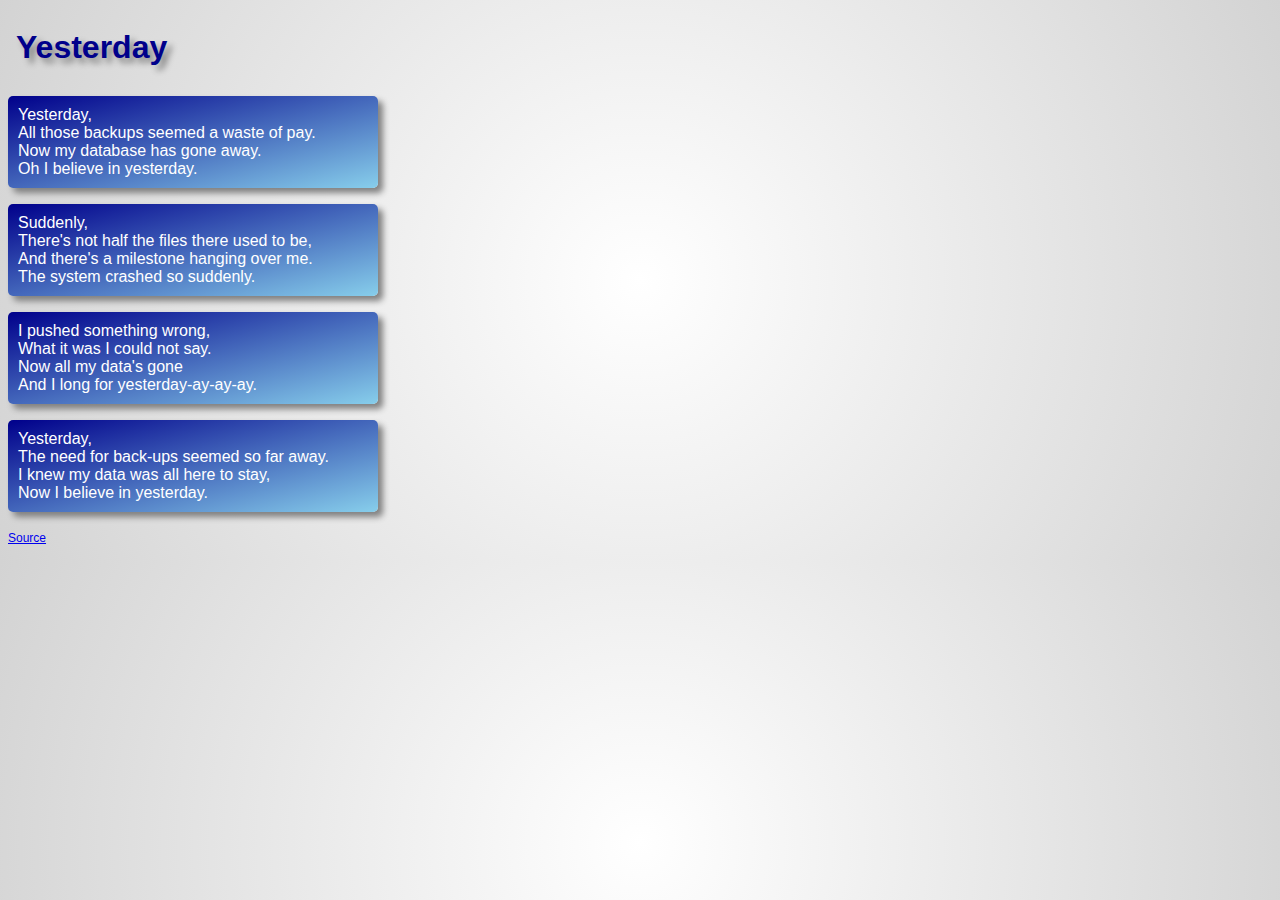
<file: index.html>
<!DOCTYPE html>
<html lang="en">
<head>
   <title>Yesterday</title>
   <link rel="stylesheet" href="styles.css">
</head>

<body>
   <h1>Yesterday</h1>
   <main>
      <p>
         Yesterday,<br> 
         All those backups seemed a waste of pay.<br>
         Now my database has gone away.<br>
         Oh I believe in yesterday.
      </p>
      <p>
         Suddenly,<br>
         There's not half the files there used to be,<br>
         And there's a milestone hanging over me.<br> 
         The system crashed so suddenly.
      <p>
         I pushed something wrong,<br>
         What it was I could not say.<br>
         Now all my data's gone<br>
         And I long for yesterday-ay-ay-ay.
      </p>
      <p>
         Yesterday,<br> 
         The need for back-ups seemed so far away.<br>
         I knew my data was all here to stay,<br>
         Now I believe in yesterday.
      </p>
      <p>
         <a href="https://www2.informatik.uni-hamburg.de/fachschaft/bits/archiv/114_ws98/node11.html">Source</a>
      </p>
   </main>
</body>
</html>
</file>
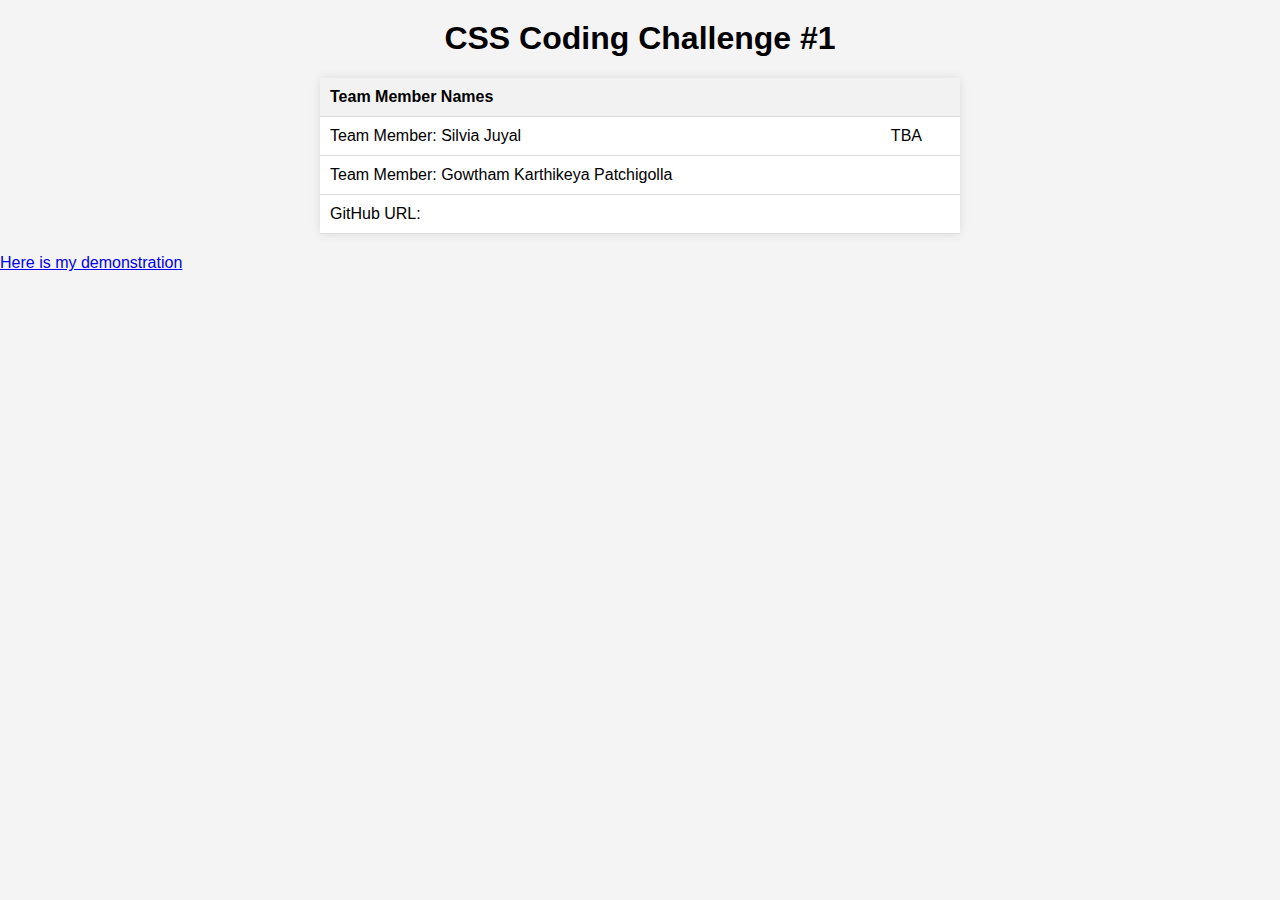
<file: Coding_challenge/Index.html>
<!DOCTYPE html>
<html lang="en">
<head>
   
   
    <title>CSS Coding Challenge #1</title>
    <style>
        body {
            font-family: Arial, sans-serif;
            margin: 0;
            padding: 0;
            background-color: #f4f4f4;
        }

        h1 {
            text-align: center;
            margin-top: 20px;
        }

        table {
            margin: 20px auto;
            border-collapse: collapse;
            width: 50%;
            background-color: #fff;
            box-shadow: 0 0 10px rgba(0, 0, 0, 0.1);
        }

        th, td {
            padding: 10px;
            text-align: left;
            border-bottom: 1px solid #ddd;
        }

        th {
            background-color: #f2f2f2;
        }

        tr:hover {
            background-color: #f9f9f9;
        }
    </style>
</head>
<body>
    <h1>CSS Coding Challenge #1</h1>
    <table>
        <thead>
            <tr>
                <th>Team Member Names</th>
                <th></th>
				
            </tr>
        </thead>
        <tbody>
            <tr>
                <td>Team Member: Silvia Juyal</td>
				<td>TBA</td>
             
            </tr>
            <tr>
                <td>Team Member: Gowtham Karthikeya Patchigolla </td>
				<td>&nbsp;</td>
               
            </tr>
            <tr>
                <td>GitHub URL:  </td>
				<td>&nbsp;</td>
                
            </tr>
        </tbody>
    </table>
	 <footer>
	
        <a href="code.html">Here is my demonstration</a>
    </footer>
	
</body>
</html>
</file>
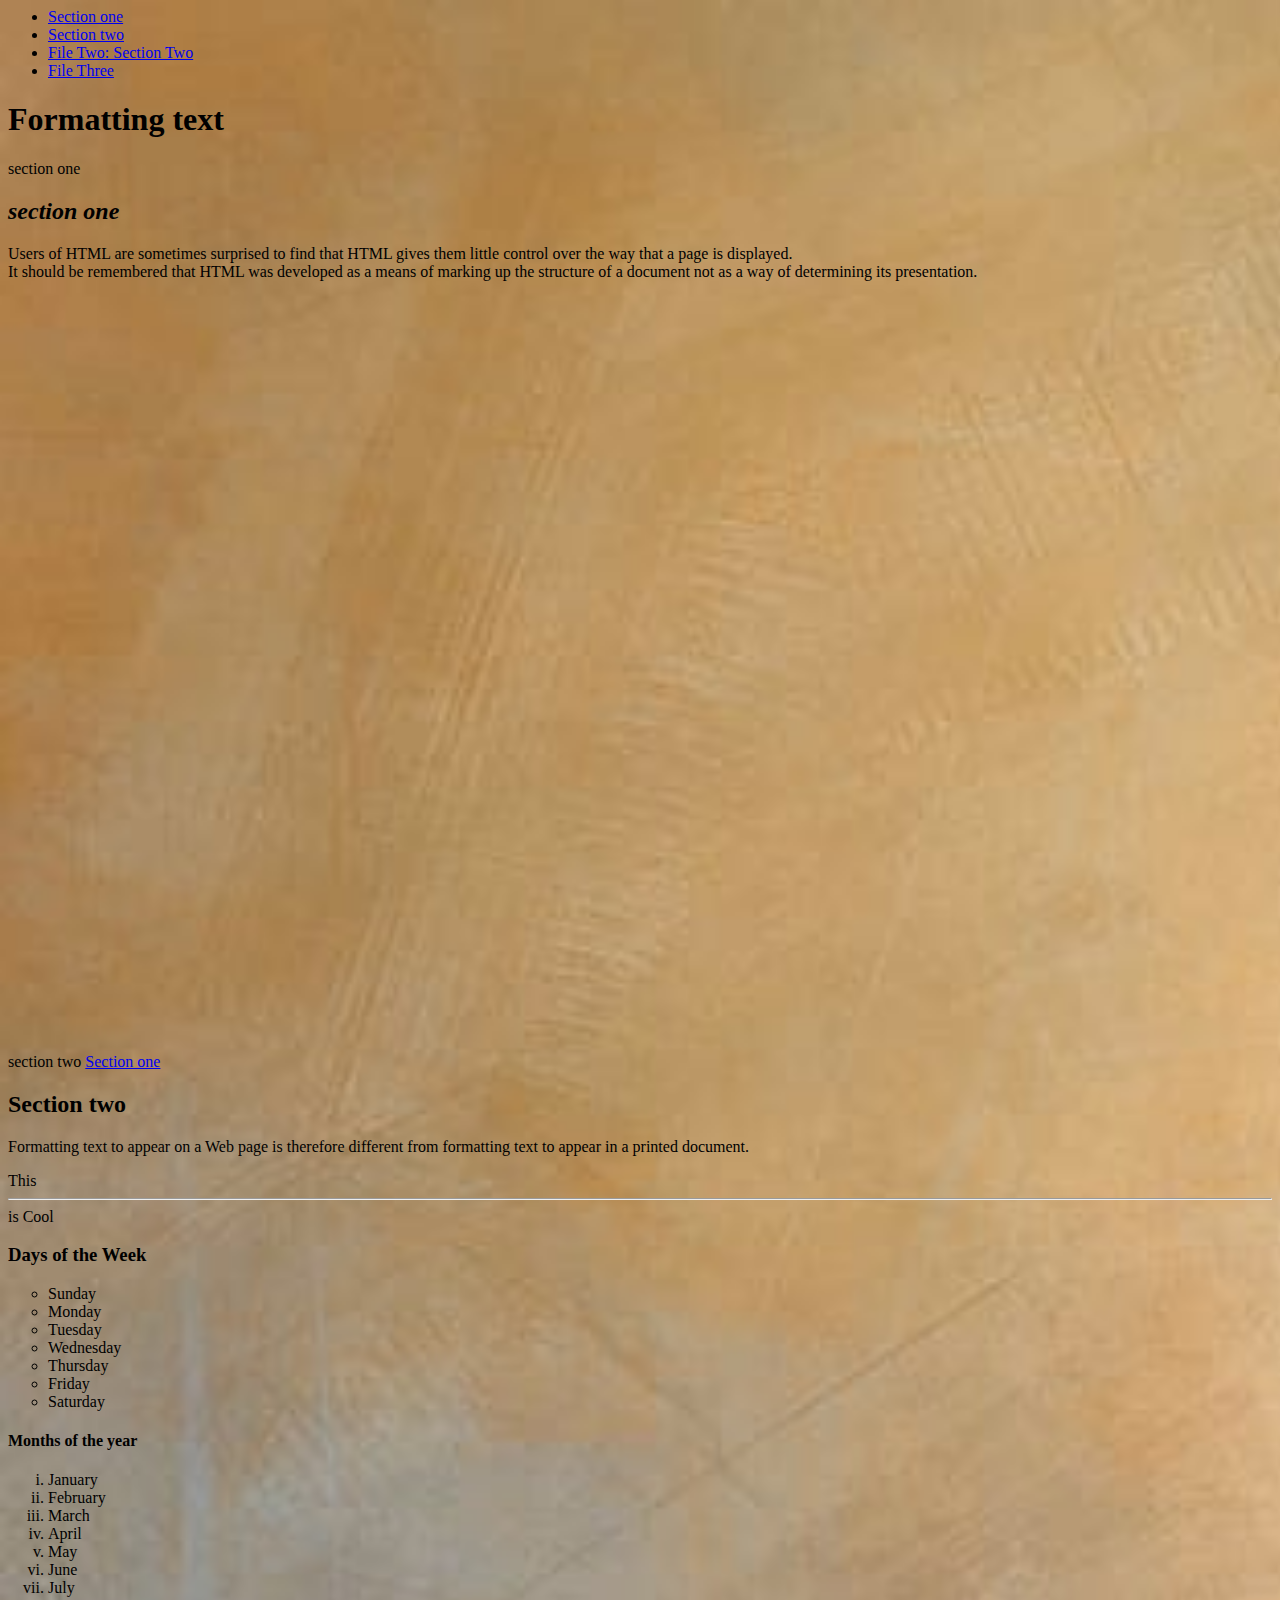
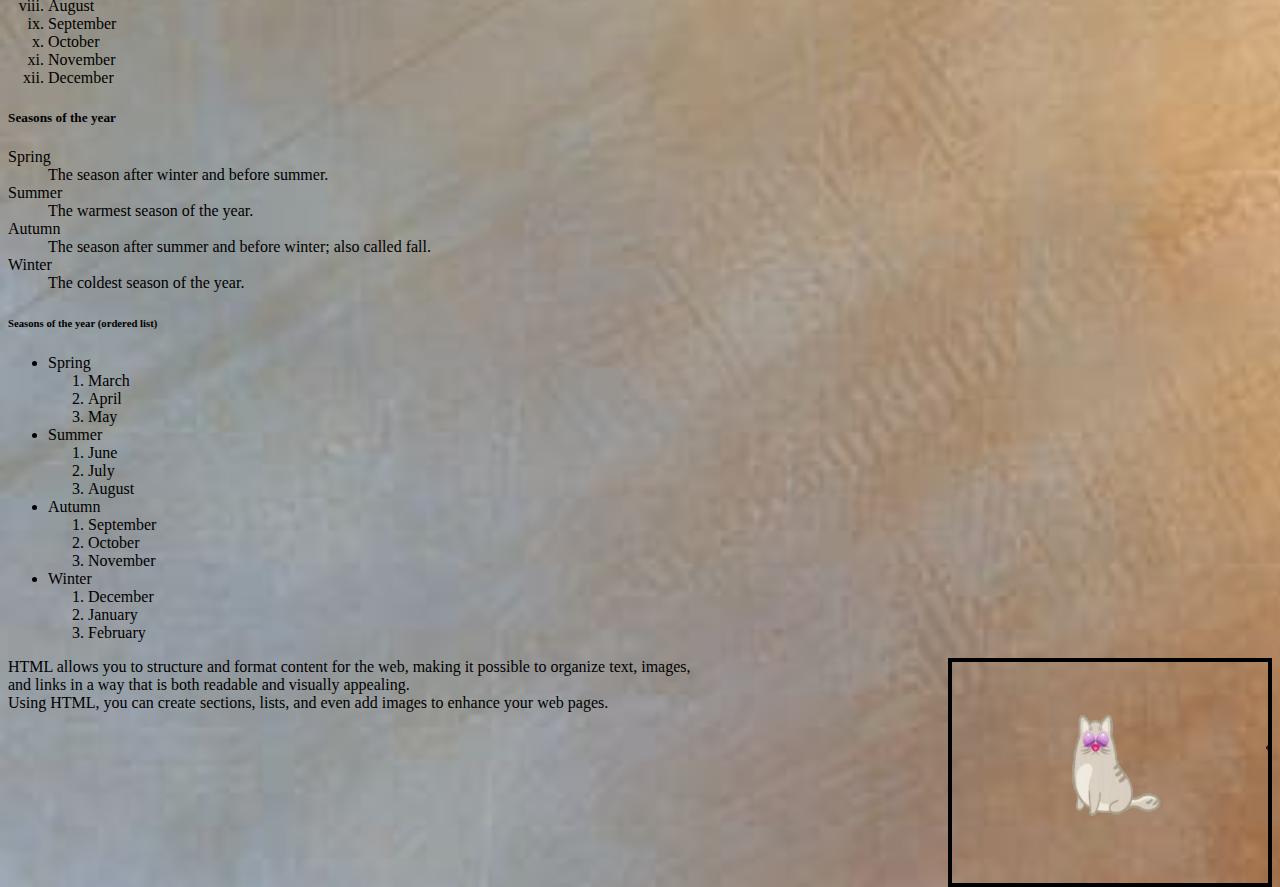
<file: Homeworks/CW01/index.html>
<html>
    <head>
        <meta charset="UTF-8">
        <title>Formatting text</title>
        <style>
            body {
                background-image: url('image.jpg');
                background-repeat: no-repeat;
                background-size: cover; 
            }
        </style>
    </head>
    <body background="image.jpg">

        <ul>
        <li><a href="#sectionone">Section one</a></li>
        <li><a href="#sectiontwo">Section two</a></li>
        <li><a href="filetwo.html#sectiontwo">File Two: Section Two</a></li>
        <li><a href="filethree.html">File Three</a></li>
    </ul>
        <h1>Formatting text</h1>
        <a name="sectionone">section one</a>
        <h2><i>section one</i></h2></h2>
        
        Users of HTML are sometimes surprised to find that HTML gives them little control over the
        way that a page is displayed.<br> It should be remembered that HTML was developed as a means
        of marking up the structure of a document not as a way of determining its presentation.
        
        <p>
        &nbsp;&nbsp; &nbsp; &nbsp; &nbsp; &nbsp; &nbsp; &nbsp; &nbsp; &nbsp; &nbsp; &nbsp; &nbsp; &nbsp; &nbsp;
         &nbsp; &nbsp; &nbsp; &nbsp; &nbsp; &nbsp; &nbsp; &nbsp; &nbsp; &nbsp; &nbsp; &nbsp;
          &nbsp;&nbsp; &nbsp; &nbsp; &nbsp; &nbsp; &nbsp; &nbsp; &nbsp; &nbsp; &nbsp; &nbsp; &nbsp; &nbsp; &nbsp;
         &nbsp; &nbsp; &nbsp; &nbsp; &nbsp; &nbsp; &nbsp; &nbsp; &nbsp; &nbsp; &nbsp; &nbsp;
          &nbsp;&nbsp; &nbsp; &nbsp; &nbsp; &nbsp; &nbsp; &nbsp; &nbsp; &nbsp; &nbsp; &nbsp; &nbsp; &nbsp; &nbsp;
         &nbsp; &nbsp; &nbsp; &nbsp; &nbsp; &nbsp; &nbsp; &nbsp; &nbsp; &nbsp; &nbsp; &nbsp;
          &nbsp;&nbsp; &nbsp; &nbsp; &nbsp; &nbsp; &nbsp; &nbsp; &nbsp; &nbsp; &nbsp; &nbsp; &nbsp; &nbsp; &nbsp;
         &nbsp; &nbsp; &nbsp; &nbsp; &nbsp; &nbsp; &nbsp; &nbsp; &nbsp; &nbsp; &nbsp; &nbsp;
          &nbsp;&nbsp; &nbsp; &nbsp; &nbsp; &nbsp; &nbsp; &nbsp; &nbsp; &nbsp; &nbsp; &nbsp; &nbsp; &nbsp; &nbsp;
         &nbsp; &nbsp; &nbsp; &nbsp; &nbsp; &nbsp; &nbsp; &nbsp; &nbsp; &nbsp; &nbsp; &nbsp;
          &nbsp;&nbsp; &nbsp; &nbsp; &nbsp; &nbsp; &nbsp; &nbsp; &nbsp; &nbsp; &nbsp; &nbsp; &nbsp; &nbsp; &nbsp;
         &nbsp; &nbsp; &nbsp; &nbsp; &nbsp; &nbsp; &nbsp; &nbsp; &nbsp; &nbsp; &nbsp; &nbsp;
          &nbsp;&nbsp; &nbsp; &nbsp; &nbsp; &nbsp; &nbsp; &nbsp; &nbsp; &nbsp; &nbsp; &nbsp; &nbsp; &nbsp; &nbsp;
         &nbsp; &nbsp; &nbsp; &nbsp; &nbsp; &nbsp; &nbsp; &nbsp; &nbsp; &nbsp; &nbsp; &nbsp;
          &nbsp;&nbsp; &nbsp; &nbsp; &nbsp; &nbsp; &nbsp; &nbsp; &nbsp; &nbsp; &nbsp; &nbsp; &nbsp; &nbsp; &nbsp;
         &nbsp; &nbsp; &nbsp; &nbsp; &nbsp; &nbsp; &nbsp; &nbsp; &nbsp; &nbsp; &nbsp; &nbsp;
          &nbsp;&nbsp; &nbsp; &nbsp; &nbsp; &nbsp; &nbsp; &nbsp; &nbsp; &nbsp; &nbsp; &nbsp; &nbsp; &nbsp; &nbsp;
         &nbsp; &nbsp; &nbsp; &nbsp; &nbsp; &nbsp; &nbsp; &nbsp; &nbsp; &nbsp; &nbsp; &nbsp;
        <br> <br> <br> <br> <br> <br> <br> <br> <br> <br> <br> <br> <br> <br> <br> <br> <br> <br> <br> <br> <br> <br> <br>
         <br> <br> <br> <br> <br> <br> <br> <br> <br> <br> <br> <br> <br> <br> <br> <br> <br> <br>
        <a name="sectiontwo">section two</a>
        <a href="#sectionone">Section one</a>
        <h2>Section two</h2>
        Formatting text to appear on a Web page is therefore different from formatting text to appear 
        in a printed document.</p>
        This 
        <hr>
        is 
        Cool
        <!-- Days of the Week -->
        <h3>Days of the Week</h3>
        <ul style="list-style-type: circle;">
            <li>Sunday</li>
            <li>Monday</li>
            <li>Tuesday</li>
            <li>Wednesday</li>
            <li>Thursday</li>
            <li>Friday</li>
            <li>Saturday</li>
        </ul>
        <!-- Months of the year -->
        <h4>Months of the year</h4>
        <ol type="i">
            <li>January</li>
            <li>February</li>
            <li>March</li>
            <li>April</li>
            <li>May</li>
            <li>June</li>
            <li>July</li>
            <li>August</li>
            <li>September</li>
            <li>October</li>
            <li>November</li>
            <li>December</li>
        </ol>
        <!-- Seasons of the year -->
        <h5>Seasons of the year</h5>
        <dl>
            <dt>Spring</dt>
            <dd>The season after winter and before summer.</dd>
            <dt>Summer</dt>
            <dd>The warmest season of the year.</dd>
            <dt>Autumn</dt>
            <dd>The season after summer and before winter; also called fall.</dd>
            <dt>Winter</dt>
            <dd>The coldest season of the year.</dd>
        </dl>
         <!-- Seasons of the year (ordered list) -->
        <h6>Seasons of the year (ordered list)</h6>
        <ul>
            <li>Spring
                <ol>
                    <li>March</li>
                    <li>April</li>
                    <li>May</li>
                </ol>
            </li>
            <li>Summer
                <ol>
                    <li>June</li>
                    <li>July</li>
                    <li>August</li>
                </ol>
            </li>
            <li>Autumn
                <ol>
                    <li>September</li>
                    <li>October</li>
                    <li>November</li>
                </ol>
            </li>
            <li>Winter
                <ol>
                    <li>December</li>
                    <li>January</li>
                    <li>February</li>
                </ol>
            </li>
        </ul>
  <a href="filetwo.html">
    <img src="catdog.webp" alt="catdog" style="border:4px solid black; float:right; width:25%; height:25%; margin-left:16px;">
</a>
<p>
    HTML allows you to structure and format content for the web, making it possible to organize text, images,<br> and links in a way that is both readable and visually appealing. <br>Using HTML, you can create sections, lists, and even add images to enhance your web pages.
</p>

    </body>

</html>
</file>
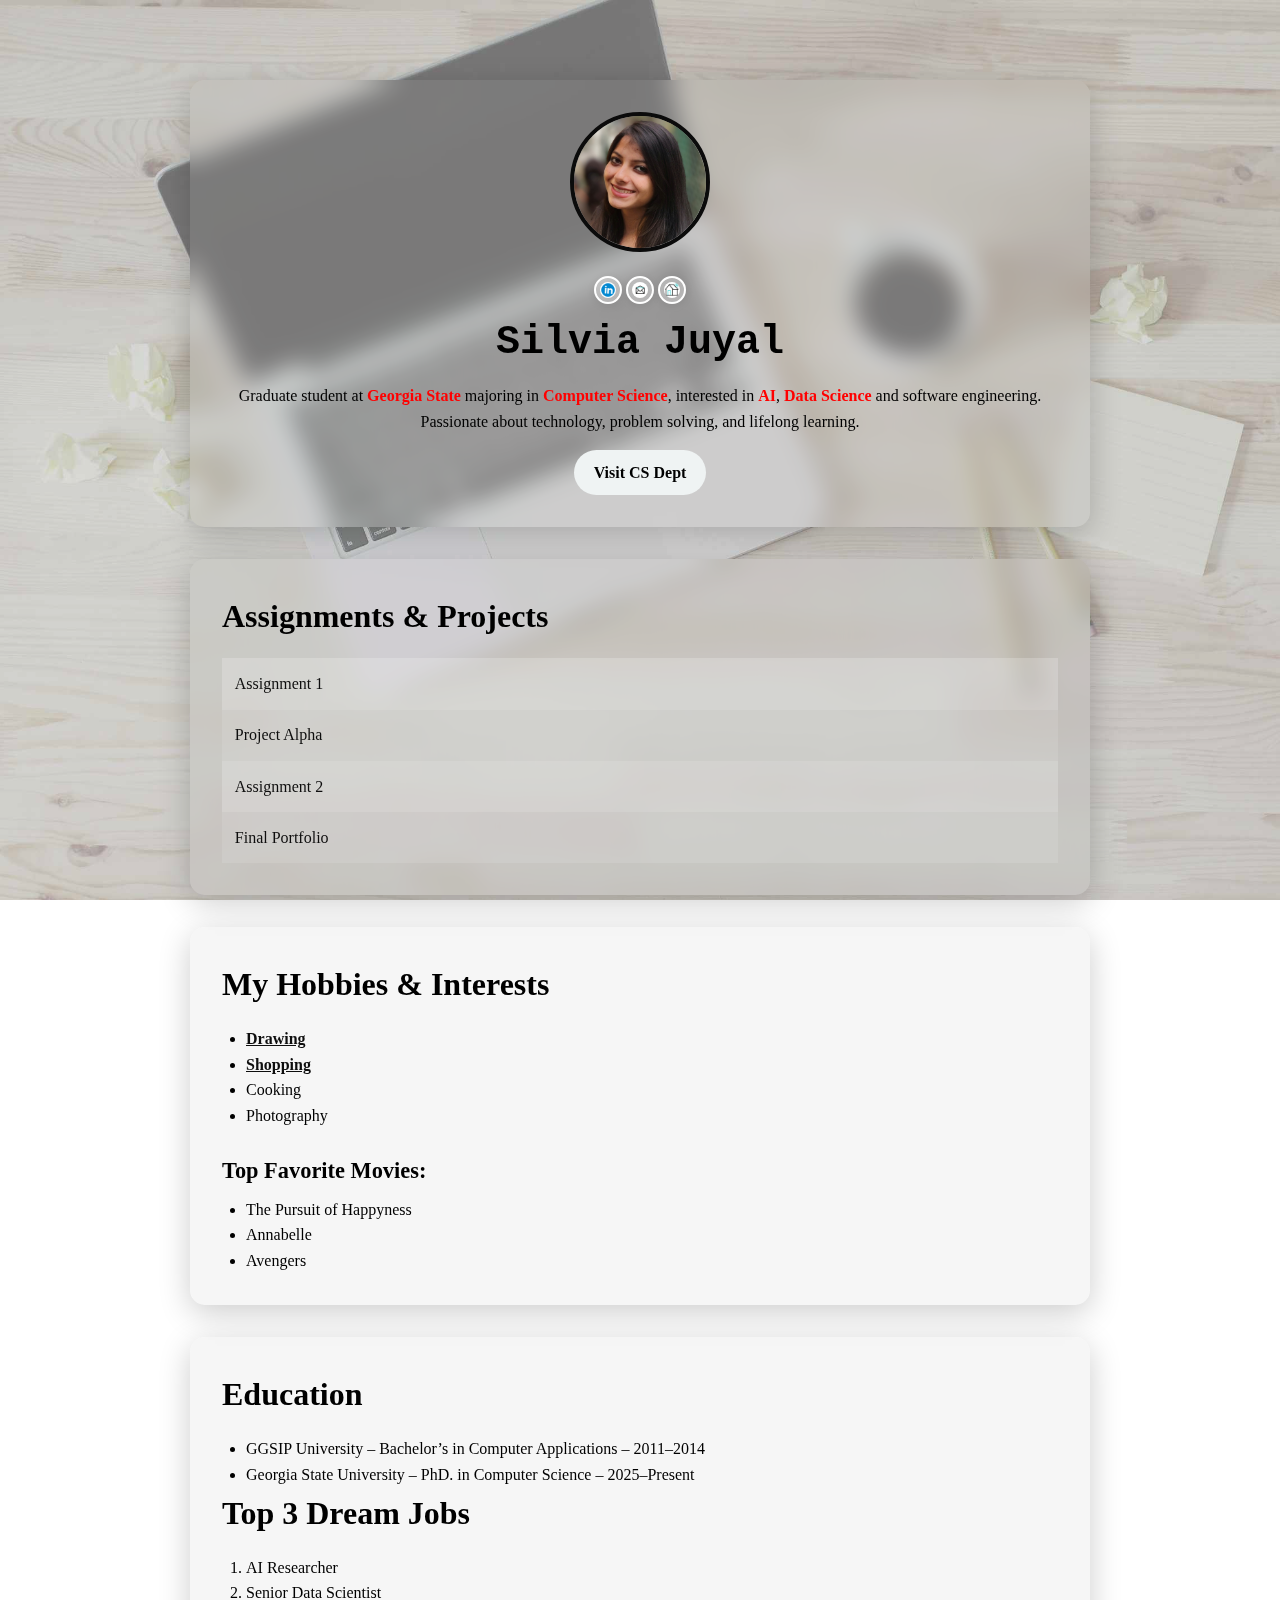
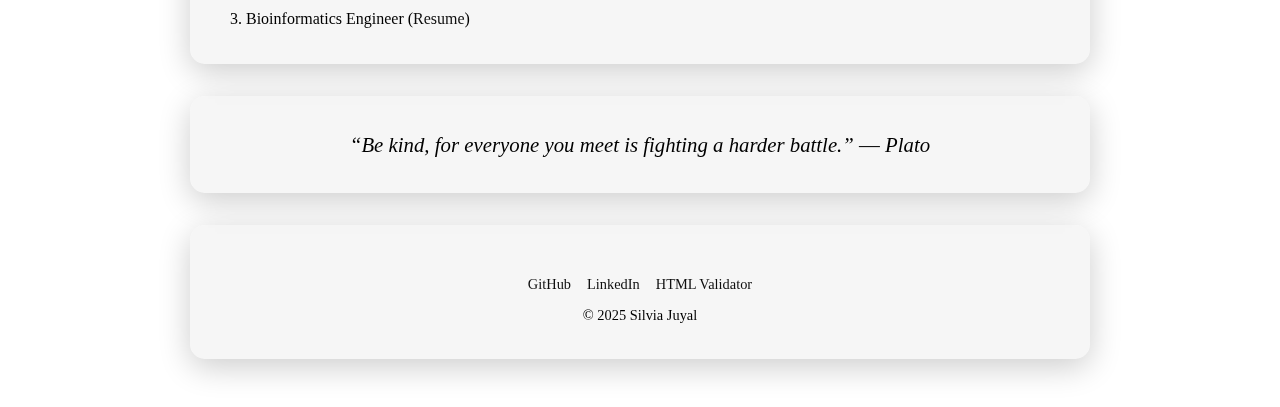
<file: Homeworks/HW01/index.html>
<!DOCTYPE html>
<html lang="en">
<head>
    <meta charset="UTF-8">
  <title>Silvia's Digital Portfolio</title>
  <link rel="stylesheet" href="style.css">
</head>
<body>
  <div class="background-overlay"></div>
  <header class="hero">
    <div class="glass-box">
      <img src="picc.jpg" alt="Silvia Headshot" class="headshot">

<div class="profile-icons">
  <a href="https://linkedin.com/in/silvia-380b27165" target="_blank" title="LinkedIn">
    <img src="linkedin.gif" alt="LinkedIn" width="28" height="28">
  </a>
  <a href="mailto:raghav.silvia@gmail.com" title="Email">
    <img src="email.gif" alt="Email" width="28" height="28">
  </a>
  <a href="https://maps.google.com/?q=Atlanta,Georgia" target="_blank" title="Home Address">
    <img src="home.gif" alt="Home" width="28" height="28">
  </a>
</div>

      <h1>Silvia Juyal</h1>
      Graduate student at <span class="highlight">Georgia State</span> majoring in <span class="highlight">Computer Science</span>, interested in <span class="highlight">AI</span>, <span class="highlight">Data Science</span> and software engineering. Passionate about technology, problem solving, and lifelong learning.<br>
      <a href="http://www.cs.gsu.edu" target="_blank" class="btn">Visit CS Dept</a>
    </div>
  </header>

  <section class="content glass-box">
    <h2>Assignments & Projects</h2>
    <table class="zebra">
      <tr><td><a href="classwork1.html">Assignment 1</a></td></tr>
      <tr><td><a href="#">Project Alpha</a></td></tr>
      <tr><td><a href="#">Assignment 2</a></td></tr>
      <tr><td><a href="#">Final Portfolio</a></td></tr>
    </table>
  </section>

  <section class="content glass-box">
    <h2>My Hobbies & Interests</h2>
    <ul class="hobby-list">
      <li><a href="https://rarible.com/user/0x093ed5706e5869e4dade8fc1df98894588ba57a1/owned" target="_blank">Drawing</a></li>
      <li><a href="https://www.amazon.com/" target="_blank">Shopping</a></li>
      <li>Cooking</li>
      <li>Photography</li>
    </ul>

    <h3>Top Favorite Movies:</h3>
    <ul>
      <li>The Pursuit of Happyness</li>
      <li>Annabelle</li>
      <li>Avengers</li>

    </ul>
  </section>

  <section class="content glass-box">
  <h2>Education</h2>
  <ul>
    <li>GGSIP University – Bachelor’s in Computer Applications – 2011–2014</li>
    <li>Georgia State University – PhD. in Computer Science – 2025–Present</li>
  </ul>

  <h2>Top 3 Dream Jobs</h2>
  <ol>
    <li>AI Researcher</li>
    <li>Senior Data Scientist</li>
    <li>Bioinformatics Engineer (<a href="Resume.pdf" target="_blank">Resume</a>)</li>
  </ol>
</section>

  <div class="quote glass-box">
    <p>“Be kind, for everyone you meet is fighting a harder battle.” ― Plato</p>
  </div>

  <footer class="glass-box">
    <ul class="footer-links">
      <li><a href="https://github.com/silviaraghav/webprog.git" target="_blank">GitHub</a></li>
      <li><a href="https://linkedin.com/in/silvia-juyal-380b27165" target="_blank">LinkedIn</a></li>
      <li><a href="https://validator.w3.org/" target="_blank">HTML Validator</a></li>
    </ul>
    <p>&copy; 2025 Silvia Juyal</p>
  </footer>

</body>
</html>
</file>
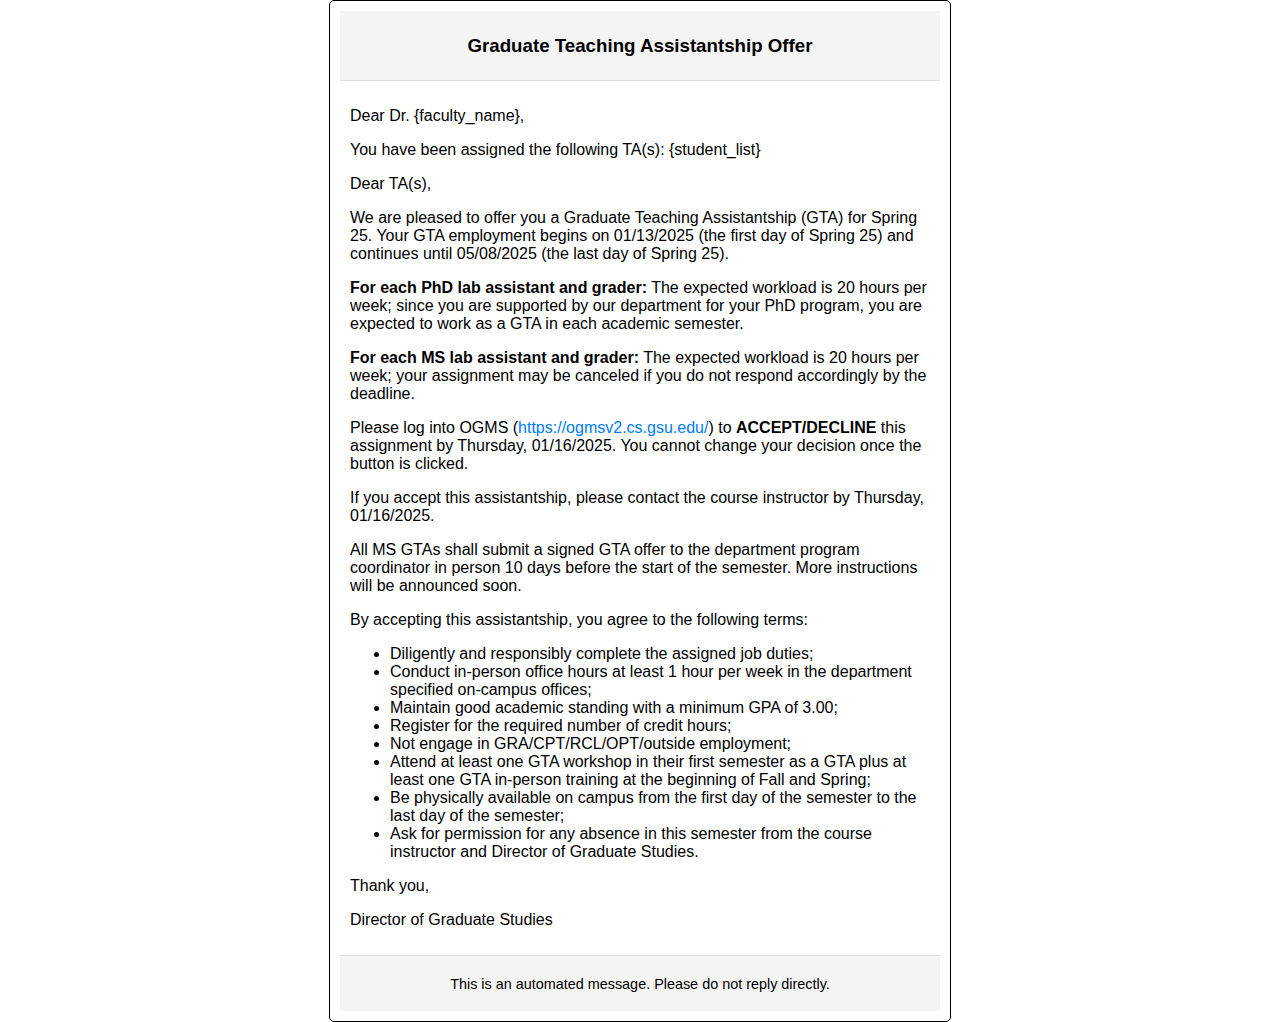
<file: ttt.html>
<!DOCTYPE html>
<html>
<head>
    <style>
        body {
            font-family: "Raleway", "Open Sans", sans-serif;
            margin: 0;
            padding: 0;
        }
        .container {
            max-width: 600px;
            margin: auto;
            padding: 10px;
            border: 1px solid;
            border-radius: 5px;
        }
        .header {
            background-color: #f4f4f4;
            padding: 5px;
            border-bottom: 1px solid #ddd;
            text-align: center;
        }
        .content {
            padding: 10px;
        }
        .footer {
            background-color: #f4f4f4;
            padding: 5px;
            border-top: 1px solid #ddd;
            text-align: center;
            font-size: 0.9em;
        }
        a {
            color: #007bff;
            text-decoration: none;
        }
    </style>
</head>
<body>
    <div class="container">
        <div class="header">
            <h3>Graduate Teaching Assistantship Offer</h3>
        </div>
        <div class="content">
<p>Dear Dr. {faculty_name},</p>
</p>You have been assigned the following TA(s):
{student_list}</p>
            <p>Dear TA(s),</p>
            <p>We are pleased to offer you a Graduate Teaching Assistantship (GTA) for Spring 25. Your GTA employment begins on 01/13/2025 (the first day of Spring 25) and continues until 05/08/2025 (the last day of Spring 25).</p>
            
            <p><strong>For each PhD lab assistant and grader:</strong> The expected workload is 20 hours per week; since you are supported by our department for your PhD program, you are expected to work as a GTA in each academic semester.</p>
            
            <p><strong>For each MS lab assistant and grader:</strong> The expected workload is 20 hours per week; your assignment may be canceled if you do not respond accordingly by the deadline.</p>
            
            <p>Please log into OGMS (<a href="https://ogmsv2.cs.gsu.edu/">https://ogmsv2.cs.gsu.edu/</a>) to <strong>ACCEPT/DECLINE</strong> this assignment by Thursday, 01/16/2025. You cannot change your decision once the button is clicked.</p>
            
            <p>If you accept this assistantship, please contact the course instructor by Thursday, 01/16/2025.</p>
            
            <p>All MS GTAs shall submit a signed GTA offer to the department program coordinator in person 10 days before the start of the semester. More instructions will be announced soon.</p>
            
            <p>By accepting this assistantship, you agree to the following terms:</p>
            <ul>
                <li>Diligently and responsibly complete the assigned job duties;</li>
                <li>Conduct in-person office hours at least 1 hour per week in the department specified on-campus offices;</li>
                <li>Maintain good academic standing with a minimum GPA of 3.00;</li>
                <li>Register for the required number of credit hours;</li>
                <li>Not engage in GRA/CPT/RCL/OPT/outside employment;</li>
                <li>Attend at least one GTA workshop in their first semester as a GTA plus at least one GTA in-person training at the beginning of Fall and Spring;</li>
                <li>Be physically available on campus from the first day of the semester to the last day of the semester;</li>
                <li>Ask for permission for any absence in this semester from the course instructor and Director of Graduate Studies.</li>
            </ul>
            
            <p>Thank you,</p>
            <p>Director of Graduate Studies</p>
        </div>
        <div class="footer">
            <p>This is an automated message. Please do not reply directly.</p>
        </div>
    </div>
</body>
</html>
</file>
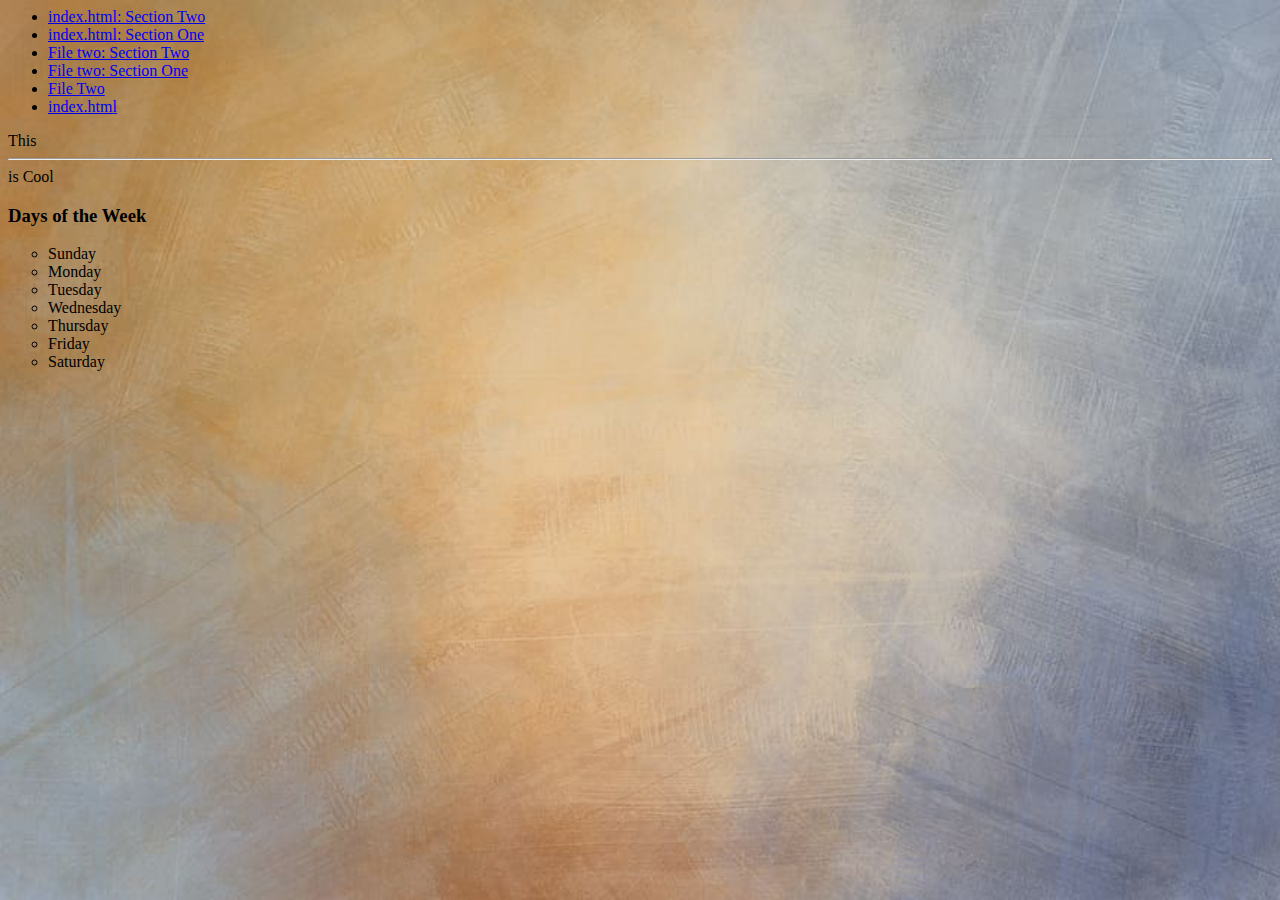
<file: Homeworks/CW01/filethree.html>
<html>
    <head>
        <meta charset="UTF-8">
        <title>Formatting text</title>
         <style>
            body {
                background-image: url('image.jpg');
                background-repeat: no-repeat;
                background-size: cover; 
            }
        </style>
    </head>
    <ul>
        <li><a href="index.html#sectiontwo">index.html: Section Two</a></li>
         <li><a href="index.html#sectionone">index.html: Section One</a></li>
         <li><a href="filetwo.html#sectiontwo">File two: Section Two</a></li>
         <li><a href="filetwo.html#sectionone">File two: Section One</a></li>
        <li><a href="filetwo.html">File Two</a></li>
        <li><a href="index.html">index.html</a></li>
    </ul>
    <body>
        This 
        <hr>
        is 
        Cool
        <!-- Days of the Week -->
        <h3>Days of the Week</h3>
        <ul style="list-style-type: circle;">
            <li>Sunday</li>
            <li>Monday</li>
            <li>Tuesday</li>
            <li>Wednesday</li>
            <li>Thursday</li>
            <li>Friday</li>
            <li>Saturday</li>
        </ul>
</file>
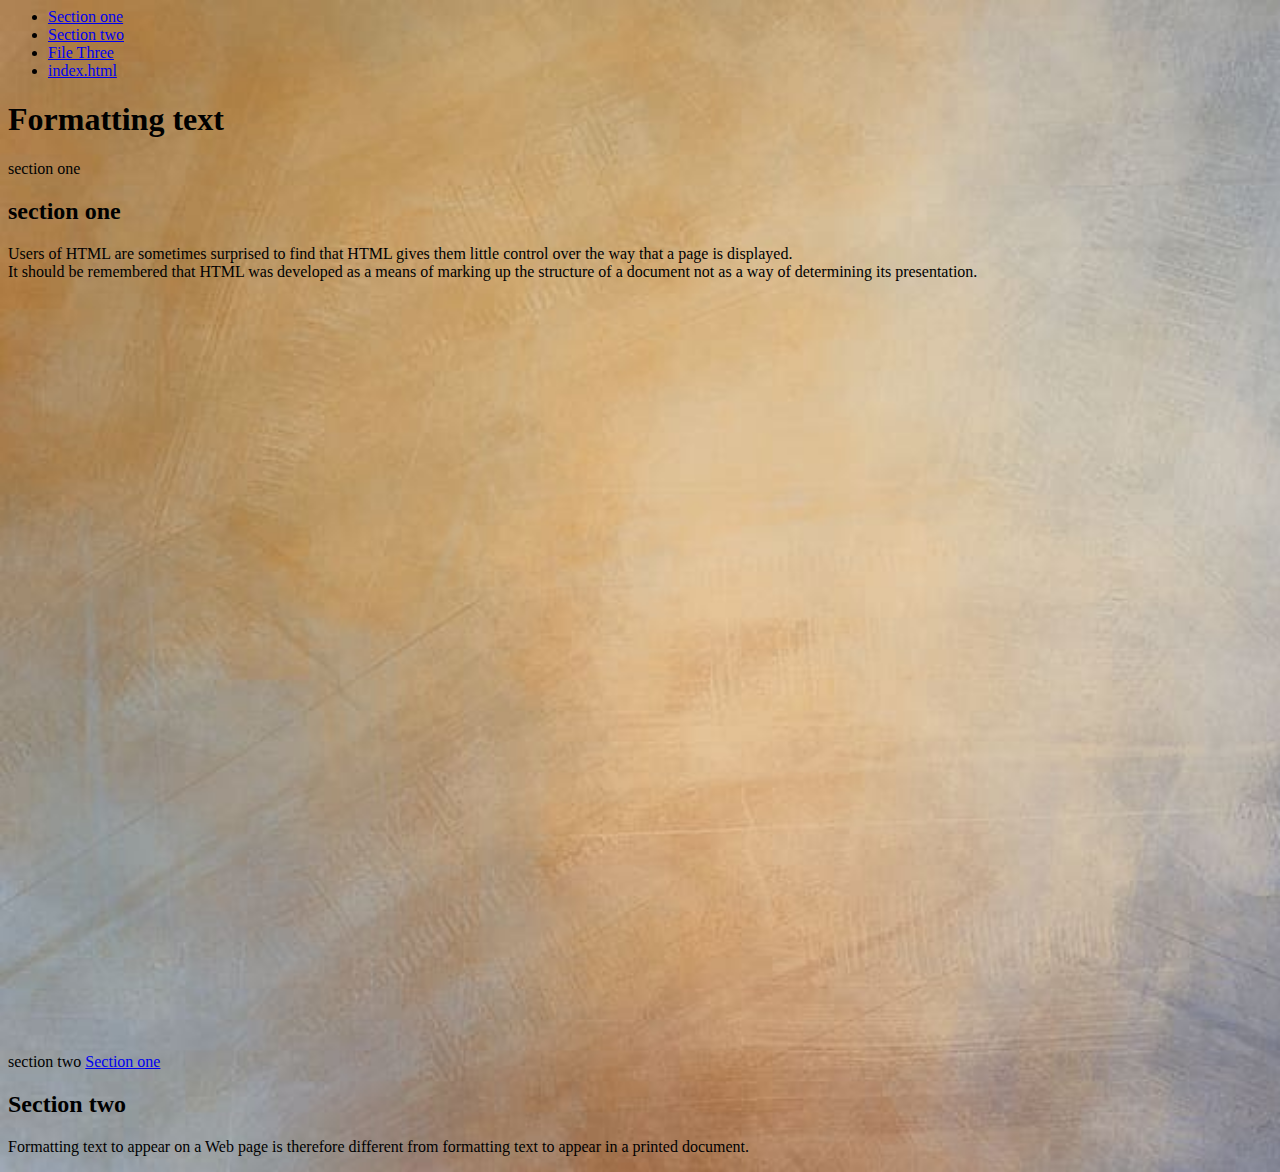
<file: Homeworks/CW01/filetwo.html>
<html>
    <head>
        <meta charset="UTF-8">
        <title>Formatting text</title>
         <style>
            body {
                background-image: url('image.jpg');
                background-repeat: no-repeat;
                background-size: cover; 
            }
        </style>
    </head>
    <body>

        <ul>
        <li><a href="#sectionone">Section one</a></li>
        <li><a href="#sectiontwo">Section two</a></li>
        <li><a href="filethree.html">File Three</a></li>
        <li><a href="index.html">index.html</a></li>
    </ul>
        <h1>Formatting text</h1>
        <a name="sectionone">section one</a>
        <h2>section one</h2>
    Users of HTML are sometimes surprised to find that HTML gives them little control over the
        way that a page is displayed.<br> It should be remembered that HTML was developed as a means
        of marking up the structure of a document not as a way of determining its presentation.
        
        <p>
        &nbsp;&nbsp; &nbsp; &nbsp; &nbsp; &nbsp; &nbsp; &nbsp; &nbsp; &nbsp; &nbsp; &nbsp; &nbsp; &nbsp; &nbsp;
         &nbsp; &nbsp; &nbsp; &nbsp; &nbsp; &nbsp; &nbsp; &nbsp; &nbsp; &nbsp; &nbsp; &nbsp;
          &nbsp;&nbsp; &nbsp; &nbsp; &nbsp; &nbsp; &nbsp; &nbsp; &nbsp; &nbsp; &nbsp; &nbsp; &nbsp; &nbsp; &nbsp;
         &nbsp; &nbsp; &nbsp; &nbsp; &nbsp; &nbsp; &nbsp; &nbsp; &nbsp; &nbsp; &nbsp; &nbsp;
          &nbsp;&nbsp; &nbsp; &nbsp; &nbsp; &nbsp; &nbsp; &nbsp; &nbsp; &nbsp; &nbsp; &nbsp; &nbsp; &nbsp; &nbsp;
         &nbsp; &nbsp; &nbsp; &nbsp; &nbsp; &nbsp; &nbsp; &nbsp; &nbsp; &nbsp; &nbsp; &nbsp;
          &nbsp;&nbsp; &nbsp; &nbsp; &nbsp; &nbsp; &nbsp; &nbsp; &nbsp; &nbsp; &nbsp; &nbsp; &nbsp; &nbsp; &nbsp;
         &nbsp; &nbsp; &nbsp; &nbsp; &nbsp; &nbsp; &nbsp; &nbsp; &nbsp; &nbsp; &nbsp; &nbsp;
          &nbsp;&nbsp; &nbsp; &nbsp; &nbsp; &nbsp; &nbsp; &nbsp; &nbsp; &nbsp; &nbsp; &nbsp; &nbsp; &nbsp; &nbsp;
         &nbsp; &nbsp; &nbsp; &nbsp; &nbsp; &nbsp; &nbsp; &nbsp; &nbsp; &nbsp; &nbsp; &nbsp;
          &nbsp;&nbsp; &nbsp; &nbsp; &nbsp; &nbsp; &nbsp; &nbsp; &nbsp; &nbsp; &nbsp; &nbsp; &nbsp; &nbsp; &nbsp;
         &nbsp; &nbsp; &nbsp; &nbsp; &nbsp; &nbsp; &nbsp; &nbsp; &nbsp; &nbsp; &nbsp; &nbsp;
          &nbsp;&nbsp; &nbsp; &nbsp; &nbsp; &nbsp; &nbsp; &nbsp; &nbsp; &nbsp; &nbsp; &nbsp; &nbsp; &nbsp; &nbsp;
         &nbsp; &nbsp; &nbsp; &nbsp; &nbsp; &nbsp; &nbsp; &nbsp; &nbsp; &nbsp; &nbsp; &nbsp;
          &nbsp;&nbsp; &nbsp; &nbsp; &nbsp; &nbsp; &nbsp; &nbsp; &nbsp; &nbsp; &nbsp; &nbsp; &nbsp; &nbsp; &nbsp;
         &nbsp; &nbsp; &nbsp; &nbsp; &nbsp; &nbsp; &nbsp; &nbsp; &nbsp; &nbsp; &nbsp; &nbsp;
          &nbsp;&nbsp; &nbsp; &nbsp; &nbsp; &nbsp; &nbsp; &nbsp; &nbsp; &nbsp; &nbsp; &nbsp; &nbsp; &nbsp; &nbsp;
         &nbsp; &nbsp; &nbsp; &nbsp; &nbsp; &nbsp; &nbsp; &nbsp; &nbsp; &nbsp; &nbsp; &nbsp;
        <br> <br> <br> <br> <br> <br> <br> <br> <br> <br> <br> <br> <br> <br> <br> <br> <br> <br> <br> <br> <br> <br> <br>
         <br> <br> <br> <br> <br> <br> <br> <br> <br> <br> <br> <br> <br> <br> <br> <br> <br> <br>
        <a name="sectiontwo">section two</a>
         <a href="#sectionone">Section one</a>
        <h2>Section two</h2>
    
        Formatting text to appear on a Web page is therefore different from formatting text to appear 
        in a printed document.</p>
        </body>
        </html>
</file>
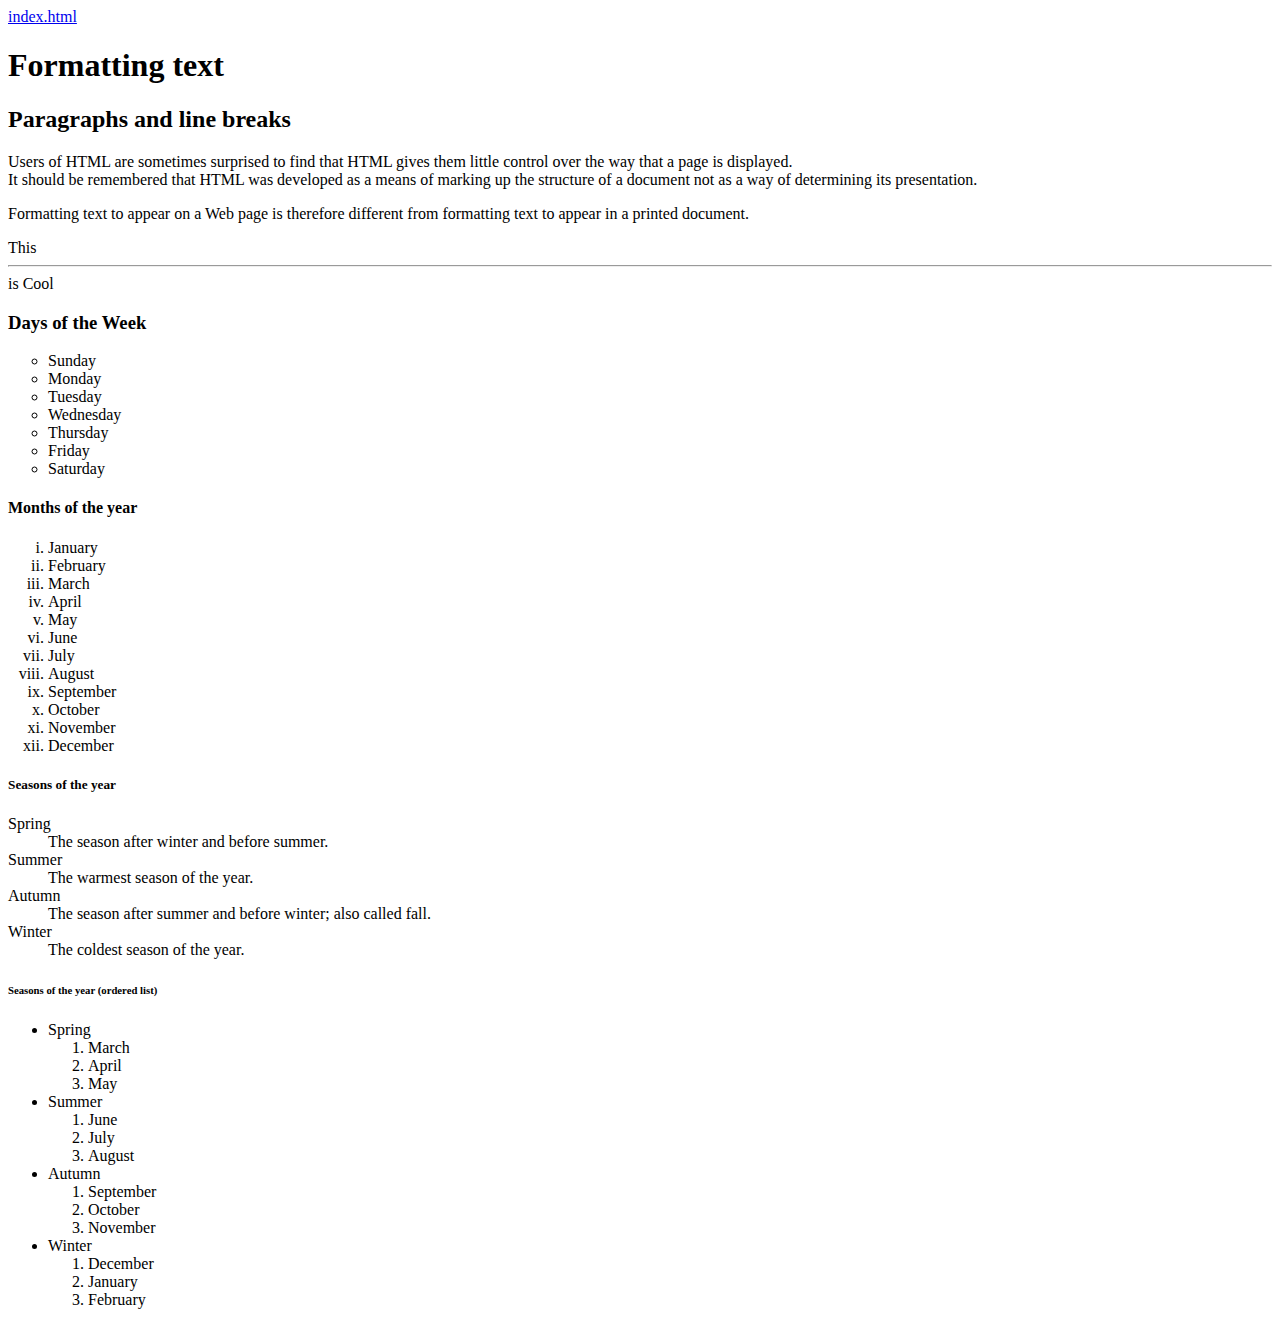
<file: Homeworks/CW01/format.html>
<html>
    <head>
        <meta charset="UTF-8">
        <title>Formatting text</title>
    </head>
    <a href="index.html">index.html</a>
    <body>
        <h1>Formatting text</h1>
        <h2>Paragraphs and line breaks</h2>
        Users of HTML are sometimes surprised to find that HTML gives them little control over the
        way that a page is displayed.<br> It should be remembered that HTML was developed as a means
        of marking up the structure of a document not as a way of determining its presentation.<p>
        Formatting text to appear on a Web page is therefore different from formatting text to appear 
        in a printed document.</p>
        This 
        <hr>
        is 
        Cool
        <!-- Days of the Week -->
        <h3>Days of the Week</h3>
        <ul style="list-style-type: circle;">
            <li>Sunday</li>
            <li>Monday</li>
            <li>Tuesday</li>
            <li>Wednesday</li>
            <li>Thursday</li>
            <li>Friday</li>
            <li>Saturday</li>
        </ul>
        <!-- Months of the year -->
        <h4>Months of the year</h4>
        <ol type="i">
            <li>January</li>
            <li>February</li>
            <li>March</li>
            <li>April</li>
            <li>May</li>
            <li>June</li>
            <li>July</li>
            <li>August</li>
            <li>September</li>
            <li>October</li>
            <li>November</li>
            <li>December</li>
        </ol>
        <!-- Seasons of the year -->
        <h5>Seasons of the year</h5>
        <dl>
            <dt>Spring</dt>
            <dd>The season after winter and before summer.</dd>
            <dt>Summer</dt>
            <dd>The warmest season of the year.</dd>
            <dt>Autumn</dt>
            <dd>The season after summer and before winter; also called fall.</dd>
            <dt>Winter</dt>
            <dd>The coldest season of the year.</dd>
        </dl>
         <!-- Seasons of the year (ordered list) -->
        <h6>Seasons of the year (ordered list)</h6>
        <ul>
            <li>Spring
                <ol>
                    <li>March</li>
                    <li>April</li>
                    <li>May</li>
                </ol>
            </li>
            <li>Summer
                <ol>
                    <li>June</li>
                    <li>July</li>
                    <li>August</li>
                </ol>
            </li>
            <li>Autumn
                <ol>
                    <li>September</li>
                    <li>October</li>
                    <li>November</li>
                </ol>
            </li>
            <li>Winter
                <ol>
                    <li>December</li>
                    <li>January</li>
                    <li>February</li>
                </ol>
            </li>
        </ul>

    </body>

</html>
</file>
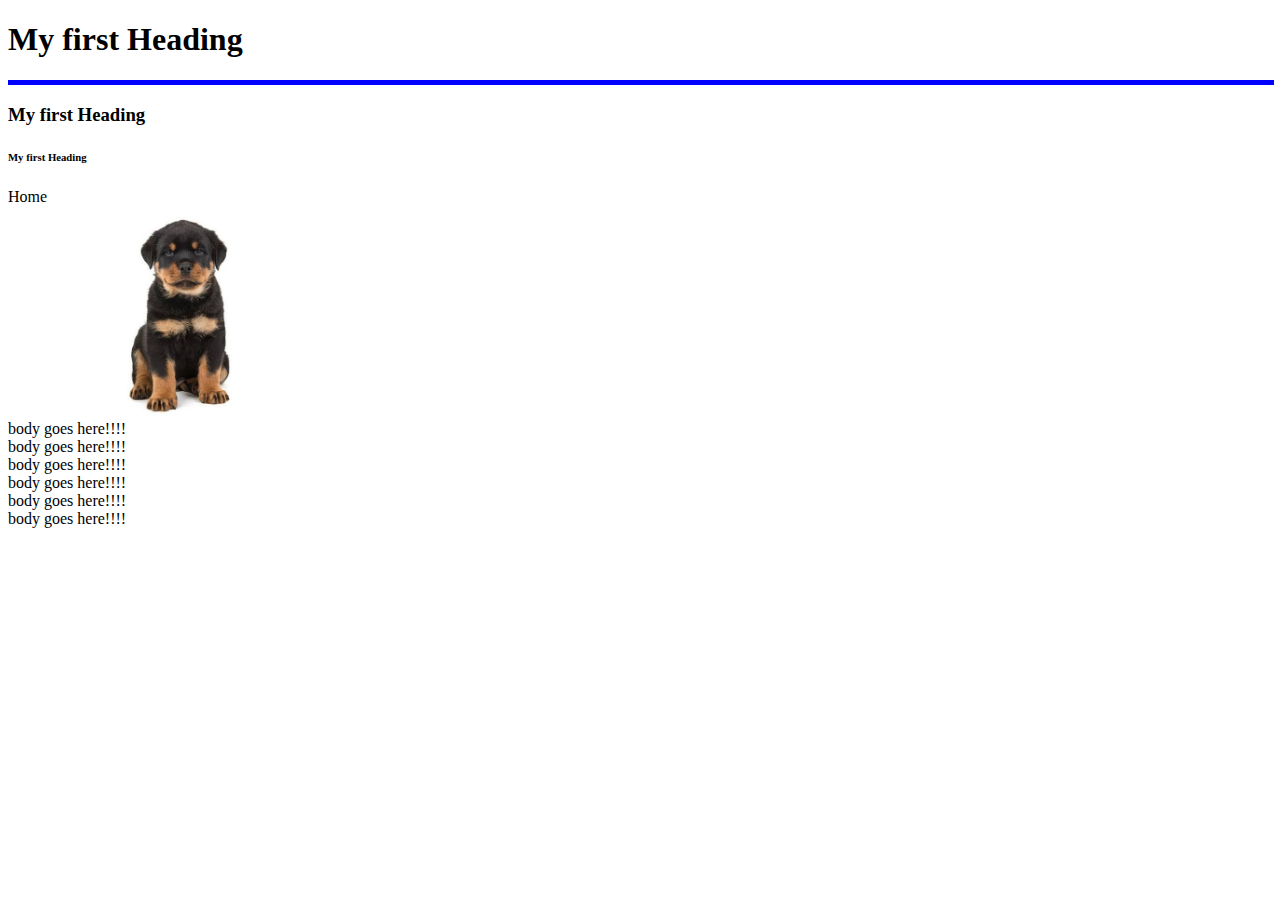
<file: Test_Prog/Day1/demo.html>
<!DOCTYPE html>
<html>
    <body>
        <h1>My first Heading</h1>
        <hr size = 5 width = "100%" height="50%" color="blue"/>
         <h3>My first Heading</h3>
          <h6>My first Heading</h6>
        <p>Home<br>
            <img src=D.jpeg alt="Image" width="25%" height="25%"><br>

            body goes here!!!!<br>body goes here!!!!<br>body goes here!!!!<br>body goes here!!!!<br>body goes here!!!!<br>body goes here!!!!<br>
        </p>
    </body>
</file>
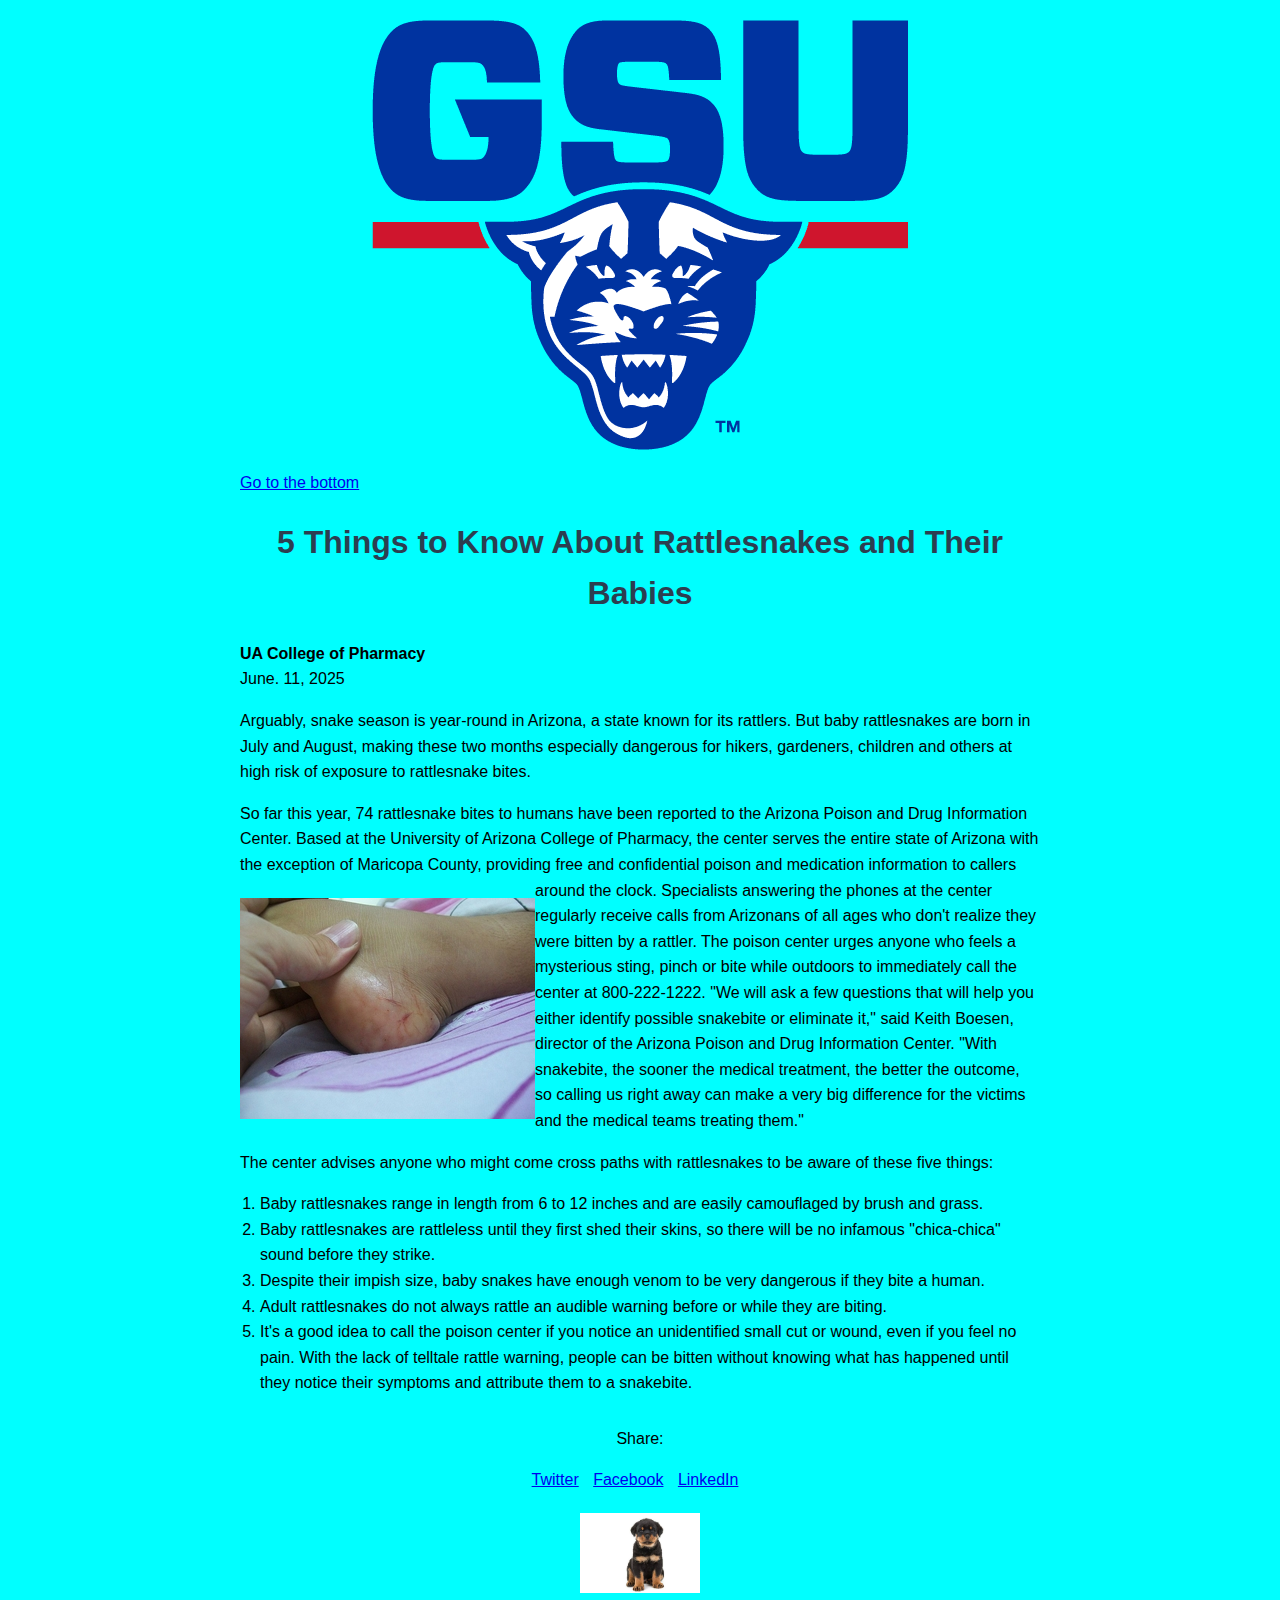
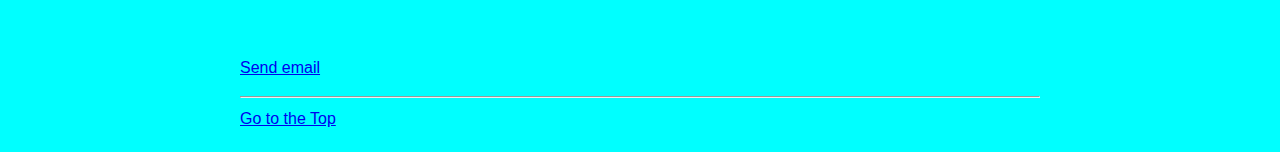
<file: Test_Prog/Day1/DemoSamplePage.html>
<!DOCTYPE html>
<html lang="en">
<head>
  <meta charset="UTF-8">
  <title>5 Things to Know About Rattlesnakes and Their Babies</title>
  <style>
    body {
      font-family: Arial, sans-serif;
      margin: 20px;
      line-height: 1.6;
      max-width: 800px;
      margin-left: auto;
      margin-right: auto;
    }
    img {
      display: block;
      max-width: 100%;
      height: auto;
      margin: 20px auto;
    }
    h1 {
      text-align: center;
      color: #2c3e50;
    }
    p {
      margin-bottom: 1em;
    }
    ol {
      padding-left: 20px;
    }
    a {
      margin-right: 10px;
    }
    .share-links {
      text-align: center;
      margin-top: 30px;
    }
  </style>
</head>
<body bgcolor="00FFFF">

  <img src="UniversityLogo.png" alt="Logo of The University of Arizona">
  <a href="#section3">Go to the bottom</a>

  <h1>5 Things to Know About Rattlesnakes and Their Babies</h1>

  <p><strong>UA College of Pharmacy</strong><br>June. 11, 2025</p>
  </p>

  <p>Arguably, snake season is year-round in Arizona, a state known for its rattlers. But baby rattlesnakes are born in July and August, making these two months especially dangerous for hikers, gardeners, children and others at high risk of exposure to rattlesnake bites.</p>


  <p>So far this year, 74 rattlesnake bites to humans have been reported to the Arizona Poison and Drug Information Center. Based at the University of Arizona College of Pharmacy, the center serves the entire state of Arizona with the exception of Maricopa County, providing free and confidential poison and medication information to callers around the clock.
  <img src="SnakeBite.jpg" alt="Snake bite on side of child's foot" align="left">


  Specialists answering the phones at the center regularly receive calls from Arizonans of all ages who don't realize they were bitten by a rattler. The poison center urges anyone who feels a mysterious sting, pinch or bite while outdoors to immediately call the center at 800-222-1222.

  "We will ask a few questions that will help you either identify possible snakebite or eliminate it," said Keith Boesen, director of the Arizona Poison and Drug Information Center. "With snakebite, the sooner the medical treatment, the better the outcome, so calling us right away can make a very big difference for the victims and the medical teams treating them."</p>
  
  The center advises anyone who might come cross paths with rattlesnakes to be aware of these five things:


  <ol>
    <li>Baby rattlesnakes range in length from 6 to 12 inches and are easily camouflaged by brush and grass.</li>
    <li>Baby rattlesnakes are rattleless until they first shed their skins, so there will be no infamous "chica-chica" sound before they strike.</li>
    <li>Despite their impish size, baby snakes have enough venom to be very dangerous if they bite a human.</li>
    <li>Adult rattlesnakes do not always rattle an audible warning before or while they are biting.</li>
    <li>It's a good idea to call the poison center if you notice an unidentified small cut or wound, even if you feel no pain. With the lack of telltale rattle warning, people can be bitten without knowing what has happened until they notice their symptoms and attribute them to a snakebite.</li>
  </ol>
</a>
  <div class="share-links">
    <p>Share:</p>
    <a href="https://twitter.com/">Twitter</a>
    <a href="https://www.facebook.com/">Facebook</a>
    <a href="https://www.linkedin.com/">LinkedIn</a>
  </div>
  <p> <a href="https://www.gsu.edu/"><img src=D.jpeg  width="15%" height="15%"></a></p>
  <p> <a href= "mailto:raghav.silvia@gmail.com">Send email</a></p>
  <hr>
  <a href="top">Go to the Top</a>

</body>
</html>
</file>
<file: styles.css>
/* Body styles */
body {
   font-family: Arial, sans-serif;
   background: radial-gradient(circle, white, lightgray);
   }
   /* H1 styles */
   h1 {
   color: darkblue;
   padding: 8px;
   text-shadow: 5px 5px 6px gray;
   }
   /* Paragraph styles for lyrics */
   p {
   color: white;
   width: 350px;
   font-size: 16px;
   padding: 10px;
   background: linear-gradient(to bottom right, darkblue, skyblue);
   box-shadow: 5px 5px 6px gray;
   border-radius: 5px;
   }
   /* Anchor link styles */
   a {
   font-size: 12px;
   }
   /* Reset for the fifth child */
   p:nth-child(5) {
   background: revert;
   box-shadow: revert;
   padding: revert;
   }
</file>
<file: Homeworks/HW01/style.css>
/* Base Reset */
* {
  margin: 0;
  padding: 0;
  box-sizing: border-box;
}

body {
  font-family: 'sans-serif';
  background: url('bcg.jpg') no-repeat center center fixed;
  background-size: cover;
  line-height: 1.6;
  position: relative;
  padding: 1rem;
}

/* Background Overlay */
.background-overlay {
  position: fixed;
  inset: 0;
  background:rgba(202, 199, 199, 0.575);
  z-index: -1;
}

/* Glassmorphism Container */
.glass-box {
  background: rgba(167, 164, 164, 0.1);
  backdrop-filter: blur(12px);
  -webkit-backdrop-filter: blur(12px);
  border-radius: 15px;
  padding: 2rem;
  margin: 2rem auto;
  width: 90%;
  max-width: 900px;
  box-shadow: 0 8px 32px rgba(0, 0, 0, 0.2);
}

/* Hero Section */
.hero {
  text-align: center;
  padding-top: 2rem;
}

.headshot {
  width: 140px;
  height: 140px;
  border-radius: 50%;
  object-fit: cover;
  margin-bottom: 1rem;
  border: 4px solid #0b0b0b;
}

/* Typography & Button */
h1 {
  font-size: 2.5rem;
  margin-bottom: 0.5rem;
  color: #000;
  font-familY:'VT323',monospace;
}

h2 {
  font-size: 2rem;
  margin-bottom: 1rem;
}

h3 {
  margin-top: 1.5rem;
  font-size: 1.4rem;
}

a {
  color: #0e0e0e;
  text-decoration: none;
  transition: all 0.3s ease-in-out;
}

a:hover {
  color: #ff0090;
  text-shadow: 0 0 5px #fff;
}

.btn {
  display: inline-block;
  margin-top: 1rem;
  background: #eff3f3;
  color: #000;
  padding: 0.6rem 1.2rem;
  border-radius: 25px;
  font-weight: bold;
}

.btn:hover {
  background: #ff0090;
  color: #fff;
}

/* Zebra Table */
table.zebra {
  width: 100%;
  border-collapse: collapse;
}

table.zebra tr:nth-child(even) {
  background-color: rgba(255, 255, 255, 0.1);
}

table.zebra tr:nth-child(odd) {
  background-color: rgba(255, 255, 255, 0.2);
}

table.zebra td {
  padding: 0.8rem;
}

/* Lists */
ul, ol {
  padding-left: 1.5rem;
  margin-top: 0.5rem;
}

.hobby-list li a {
  font-weight: bold;
  text-decoration: underline;
}

/* Quote */
.quote {
  font-style: italic;
  text-align: center;
  font-size: 1.3rem;
}

/* Footer */
footer {
  text-align: center;
  font-size: 0.9rem;
  margin-bottom: 2rem;
}

.footer-links {
  display: flex;
  justify-content: center;
  gap: 1rem;
  list-style: none;
  padding: 0.5rem 0;
}

.profile-icons img {
  border-radius: 50%;
  border: 2px solid #fff;
  padding: 4px;
  background: rgba(255,255,255,0.3);
  transition: box-shadow 0.2s;
  box-shadow: 0 2px 8px rgba(0,0,0,0.08);
}
.profile-icons img:hover {
  box-shadow: 0 4px 16px rgba(0,0,0,0.18);
  border-color: #0077b5; 
}
.highlight {
  color: red;
  font-weight: bold;
}
</file>
